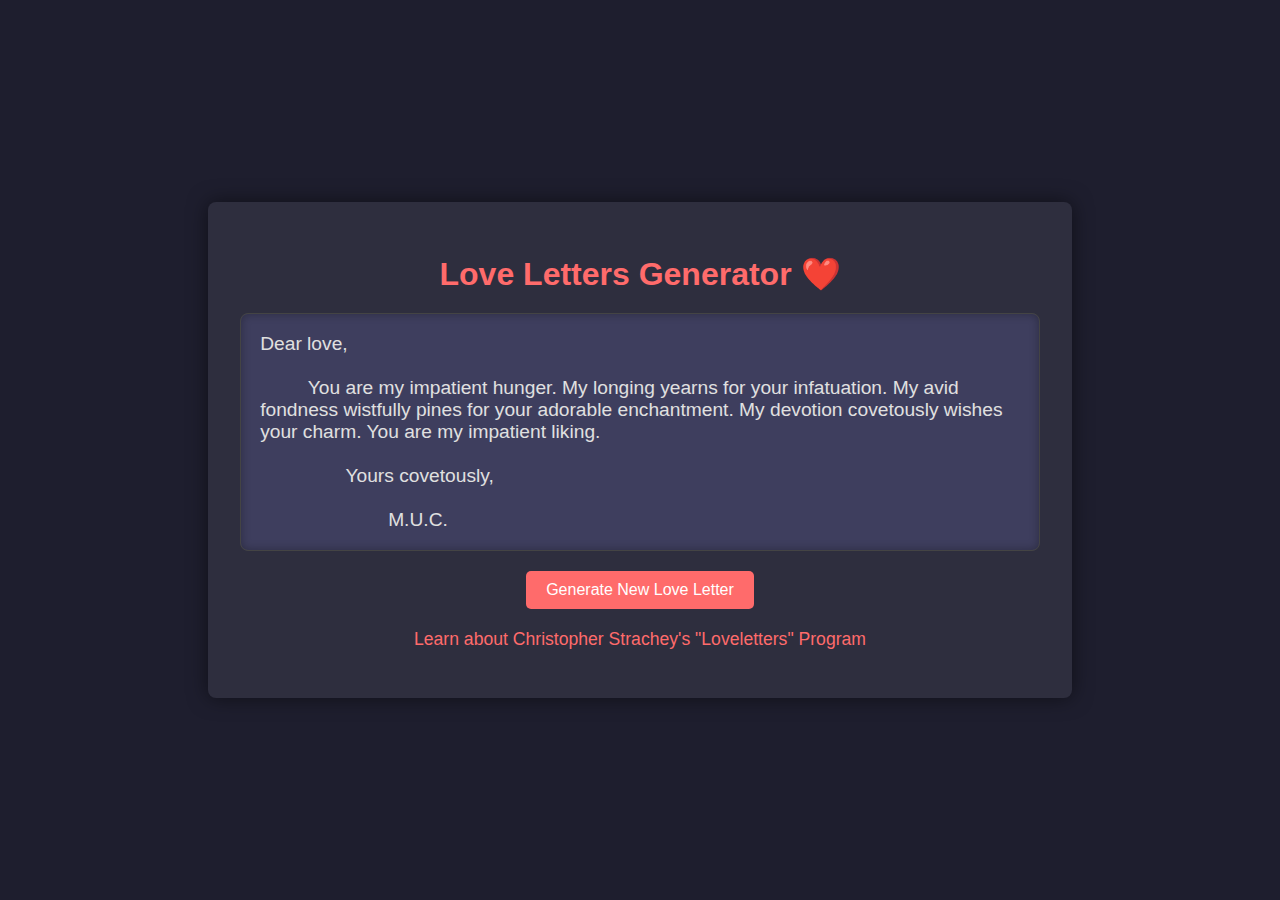
<file: index.html>
<!DOCTYPE html>
<html lang="en">
<head>
	<meta charset="UTF-8">
	<meta name="viewport" content="width=device-width, initial-scale=1.0">
	<link rel="icon" href="./asset/logo.png">
	<title>Love Letters Generator</title>
	<link rel="stylesheet" href="./style.css">
</head>
<body>
	<div class="container">
		<h1>Love Letters Generator ❤️</h1>
		<div id="letter" class="letter"></div>
		<button id="generate-btn" class="btn">Generate New Love Letter</button>
		<p class="info-link">
			<a href="./about.html">Learn about Christopher Strachey's "Loveletters" Program</a>
		</p>
	</div>
	<script src="./script.js"></script>
</body>
</html>
</file>
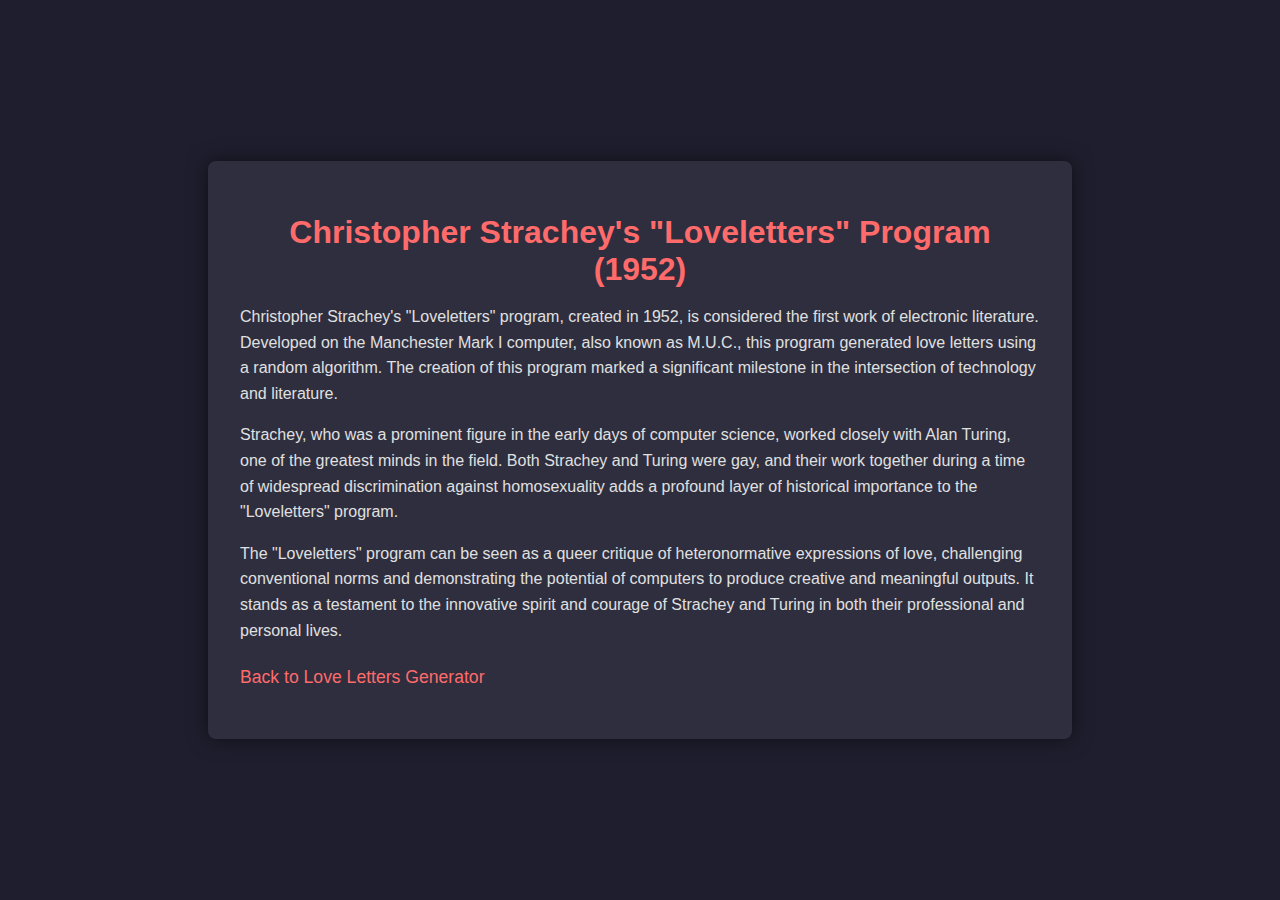
<file: about.html>
<!DOCTYPE html>
<html lang="en">
<head>
	<meta charset="UTF-8">
	<meta name="viewport" content="width=device-width, initial-scale=1.0">
	<link rel="icon" href="./asset/logo.png">
	<title>About Love Letters Program</title>
	<link rel="stylesheet" href="./style.css">
</head>
<body>
	<div class="container">
		<h1>Christopher Strachey's "Loveletters" Program (1952)</h1>
		<div class="content">
			<p>
				Christopher Strachey's "Loveletters" program, created in 1952, is considered the first work of electronic literature. Developed on the Manchester Mark I computer, also known as M.U.C., this program generated love letters using a random algorithm. The creation of this program marked a significant milestone in the intersection of technology and literature.
			</p>
			<p>
				Strachey, who was a prominent figure in the early days of computer science, worked closely with Alan Turing, one of the greatest minds in the field. Both Strachey and Turing were gay, and their work together during a time of widespread discrimination against homosexuality adds a profound layer of historical importance to the "Loveletters" program.
			</p>
			<p>
				The "Loveletters" program can be seen as a queer critique of heteronormative expressions of love, challenging conventional norms and demonstrating the potential of computers to produce creative and meaningful outputs. It stands as a testament to the innovative spirit and courage of Strachey and Turing in both their professional and personal lives.
			</p>
			<p class="back-link">
				<a href="./index.html">Back to Love Letters Generator</a>
			</p>
		</div>
	</div>
</body>
</html>
</file>
<file: style.css>
body {
	font-family: 'Arial', sans-serif;
	background-color: #1e1e2e;
	color: #e0e0e0;
	display: flex;
	justify-content: center;
	align-items: center;
	height: 100vh;
	margin: 0;
}

.container {
	text-align: center;
	background: #2e2e3e;
	padding: 2em;
	border-radius: 8px;
	box-shadow: 0 0 20px rgba(0, 0, 0, 0.5);
	max-width: 800px;
	margin: 20px;
}

.letter {
	margin-top: 20px;
	white-space: pre-wrap;
	text-align: left;
	border: 1px solid #444;
	padding: 1em;
	background: #3e3e5e;
	font-size: 1.2em;
	border-radius: 8px;
	box-shadow: inset 0 0 10px rgba(0, 0, 0, 0.3);
}

h1 {
	font-size: 2em;
	margin-bottom: 0.5em;
	color: #ff6b6b;
}

.btn {
	margin-top: 20px;
	padding: 10px 20px;
	font-size: 1em;
	color: #fff;
	background-color: #ff6b6b;
	border: none;
	border-radius: 5px;
	cursor: pointer;
	transition: background-color 0.3s;
}

.btn:hover {
	background-color: #ff4b4b;
}

.info-link, .back-link {
	margin-top: 20px;
}

.info-link a, .back-link a {
	color: #ff6b6b;
	text-decoration: none;
	font-size: 1.1em;
	transition: color 0.3s;
}

.info-link a:hover, .back-link a:hover {
	color: #ff4b4b;
}

.content p {
	text-align: left;
	margin-bottom: 1em;
	line-height: 1.6;
}

.content {
	text-align: left;
}
</file>
